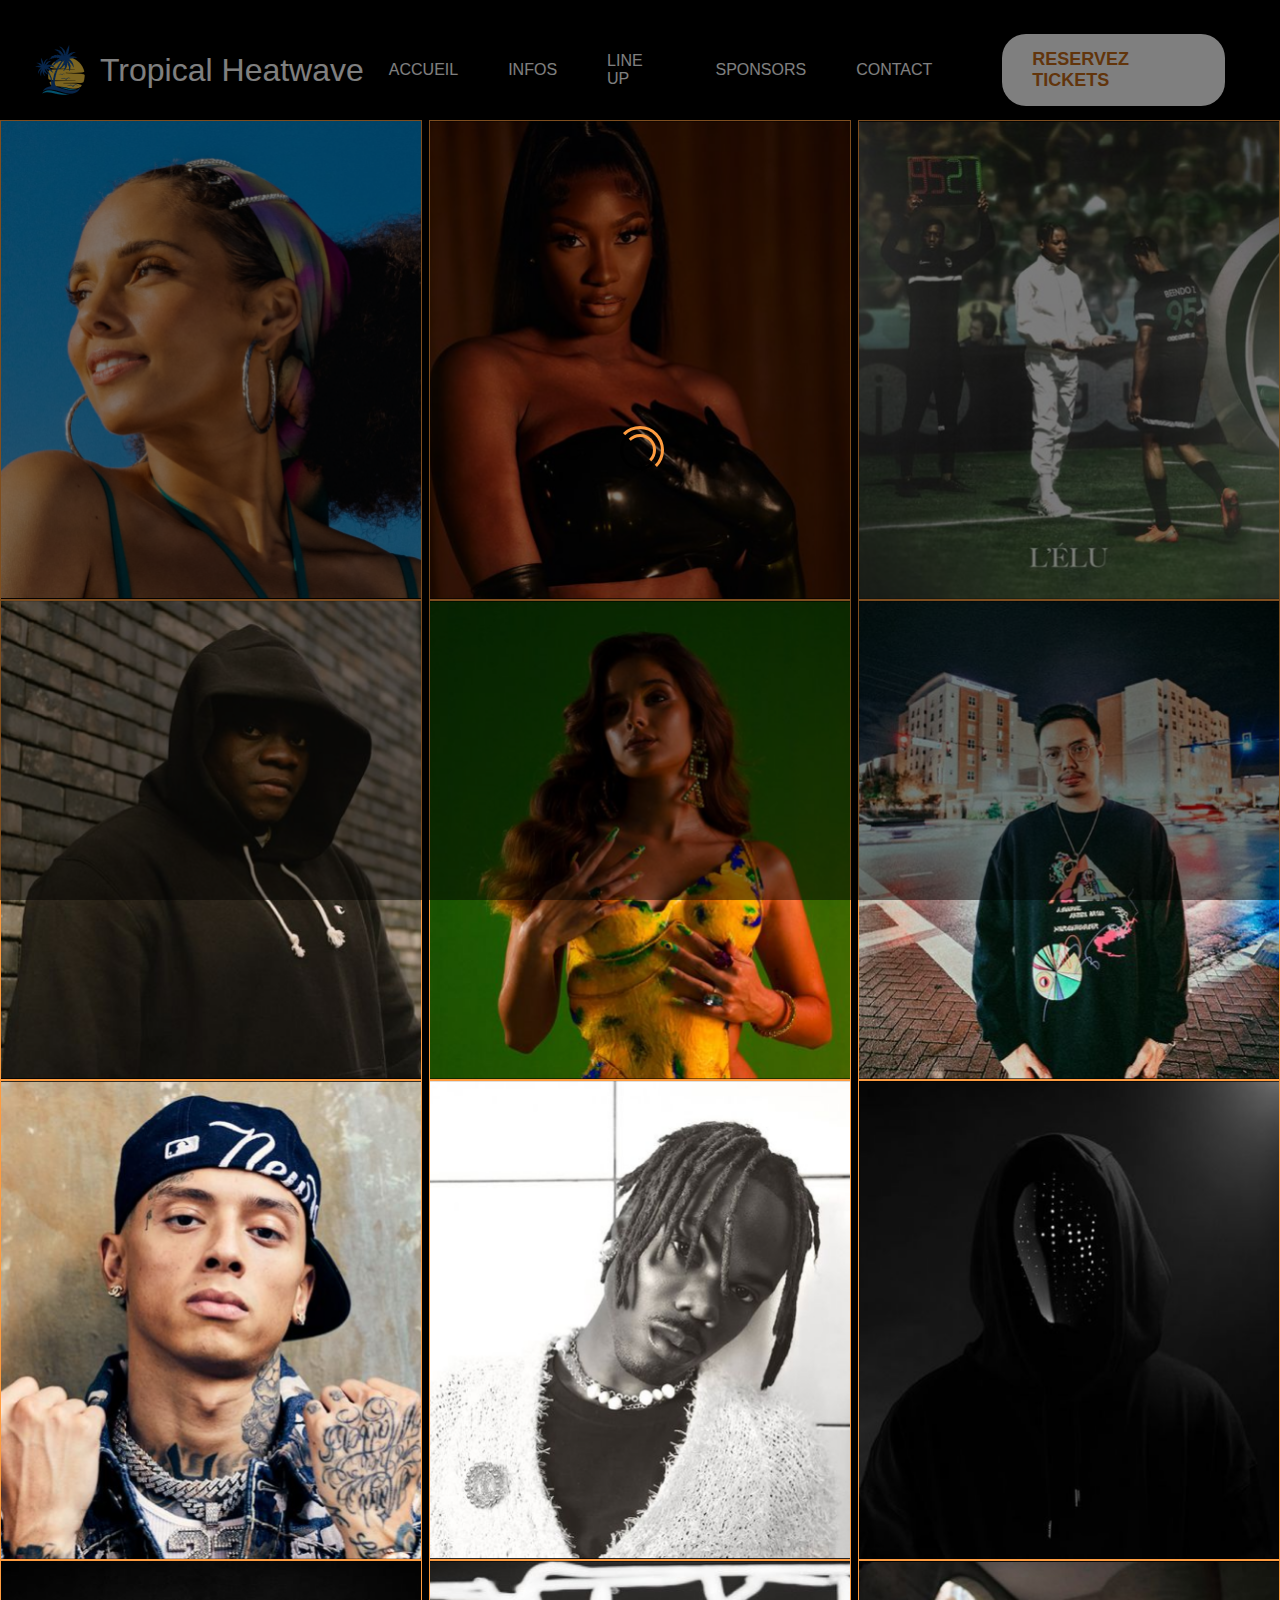
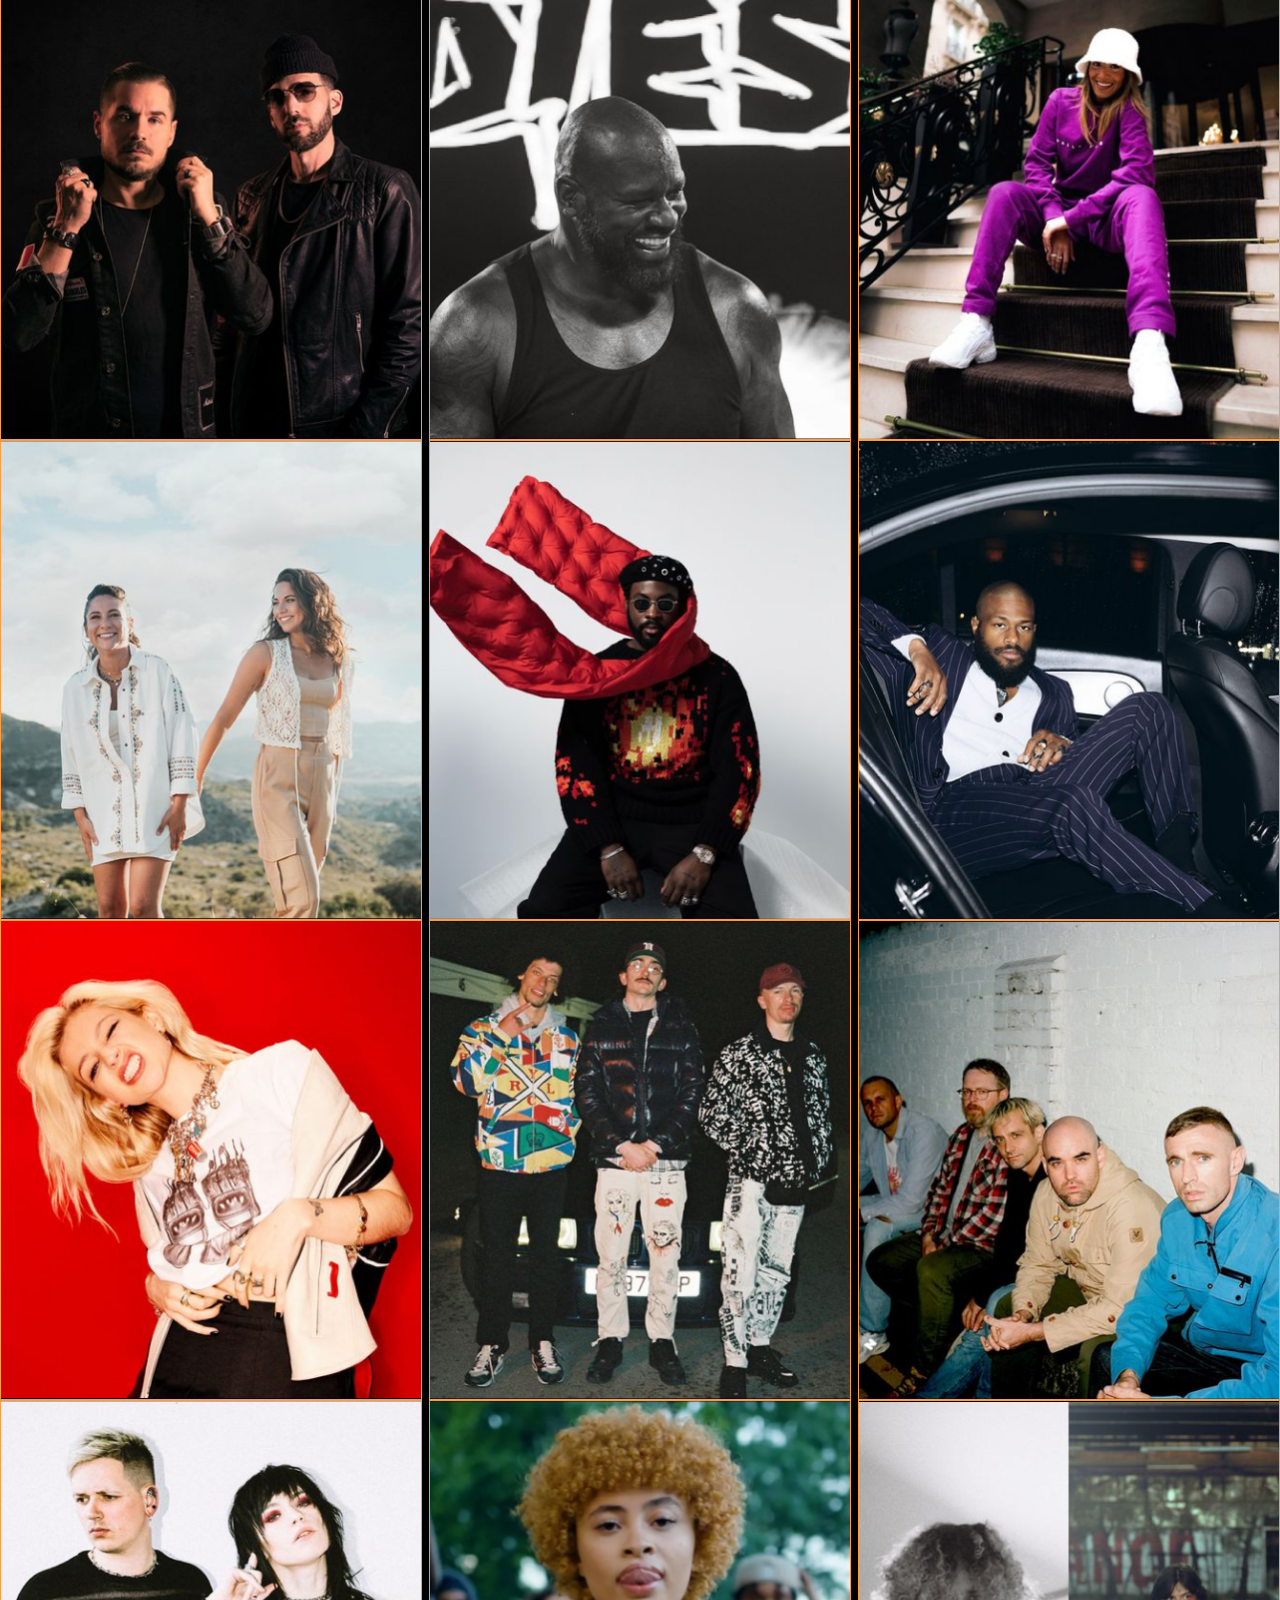
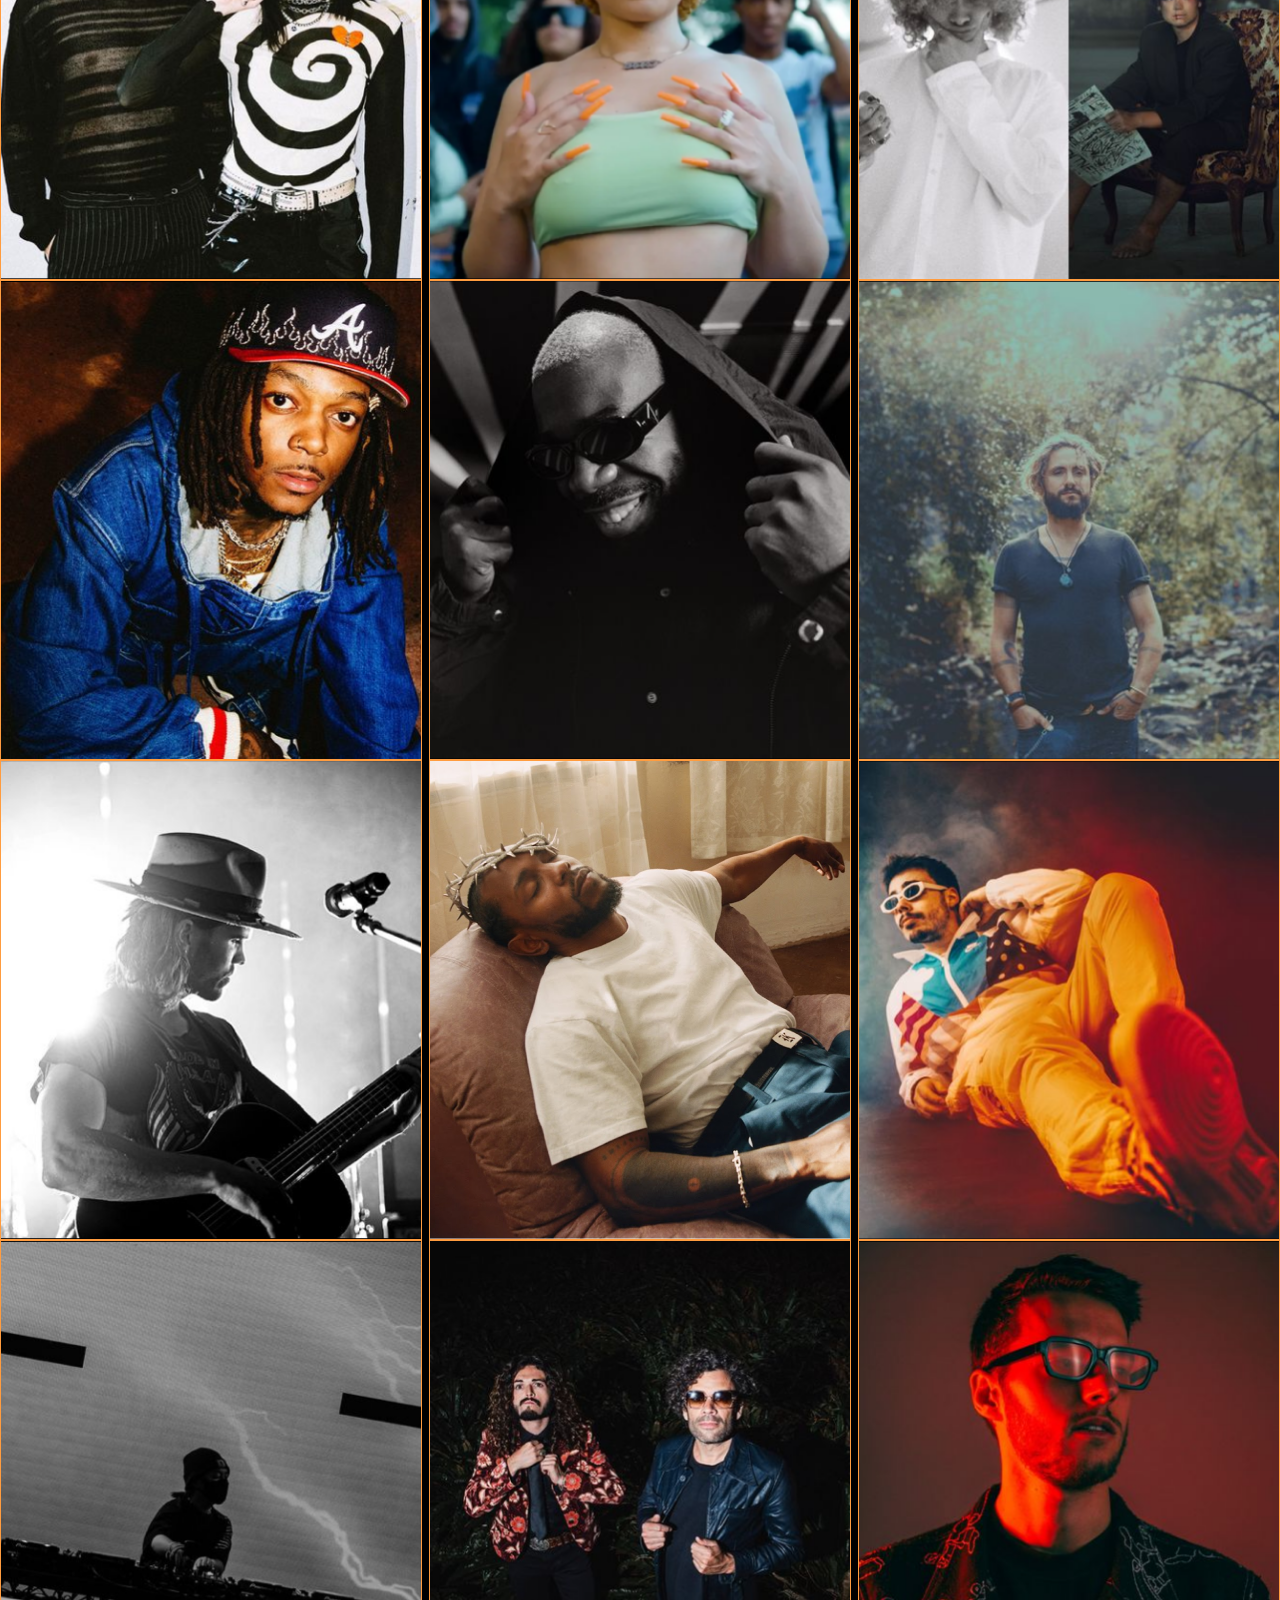
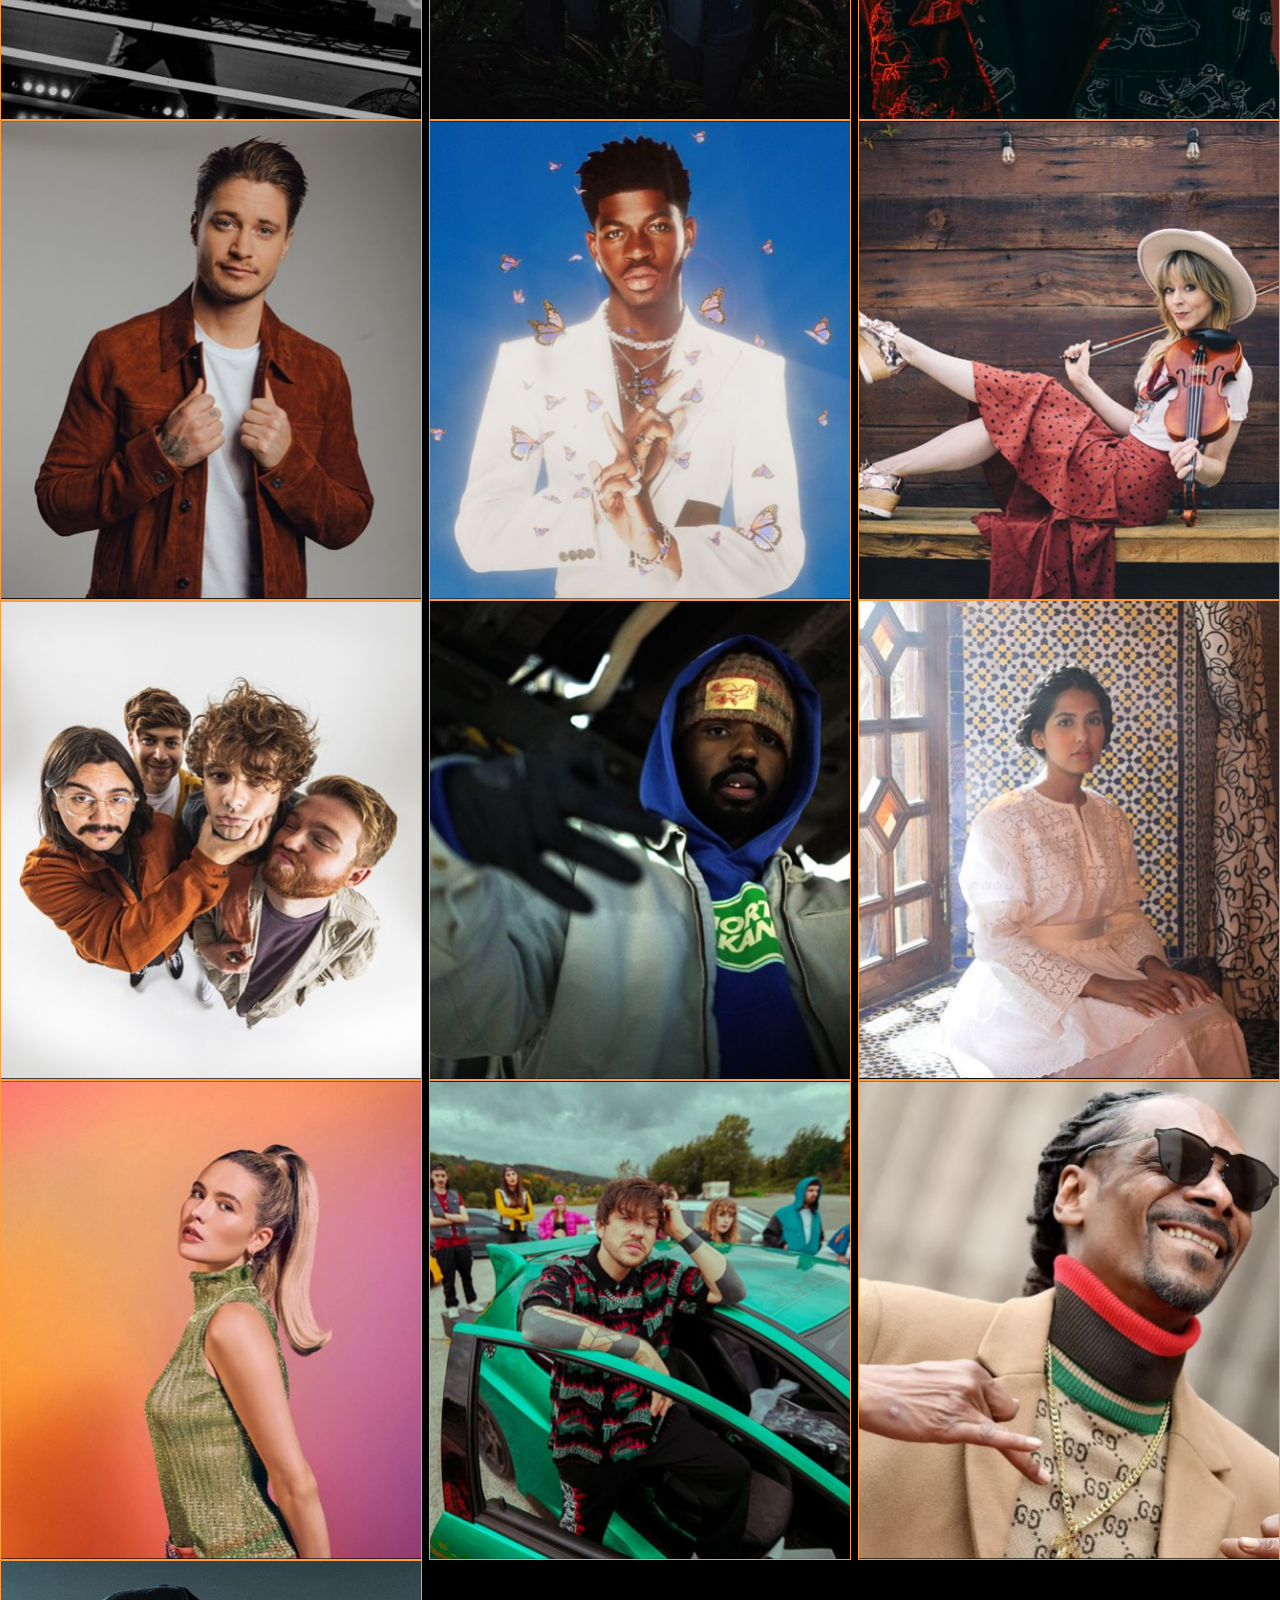
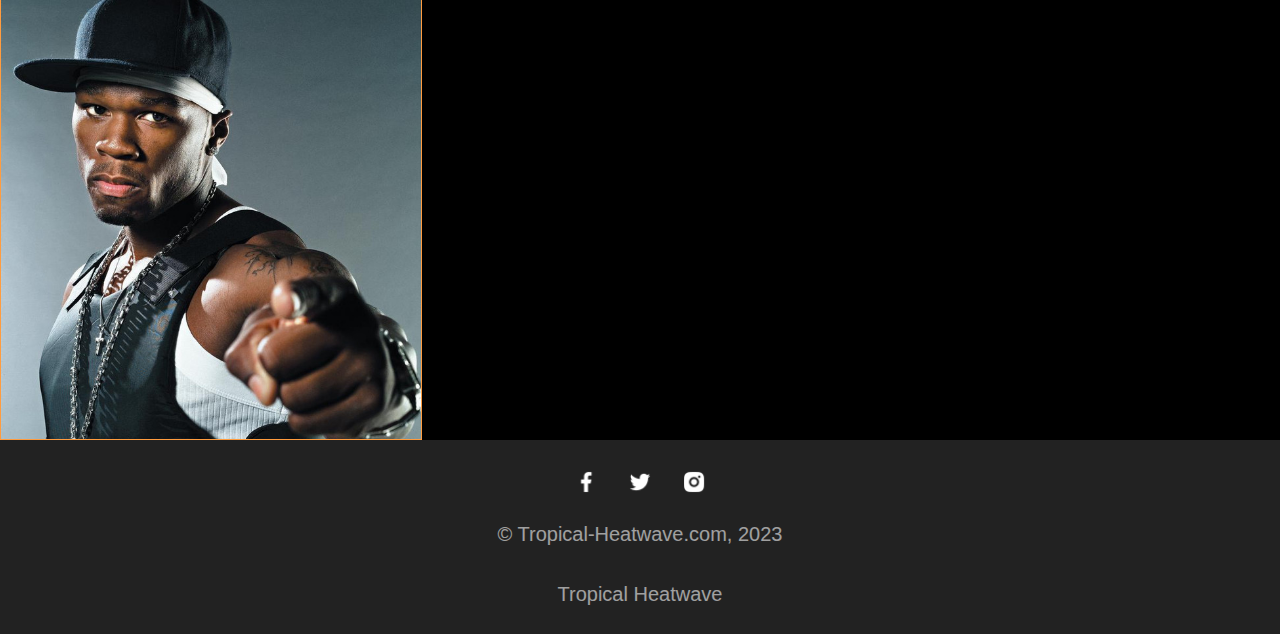
<file: artist.html>
<!DOCTYPE html>
<html lang="fr">
<head>
    <meta charset="UTF-8">
    <meta name="viewport" content="width=device-width, initial-scale=1.0">
    <link rel="stylesheet" href="style/style.css">
    <css></css>
    <title>Tropical Heatwave - Artist</title>
</head>
<body>
  <div class="loader-container">
    <div class="loader"></div>
  </div>
    <script src="menu.js"></script>
    <header>
      <style>.navbar{
            margin-top: -100px;
        }
      </style>
        <nav class="navbar">
            <a href="index.html" class="logo">Tropical Heatwave
              <img src="photos\logoSite 1.png" alt="logo">
            </a>
            <div class="nav-links">
              <ul>
                <li><a href="index.html#acc">ACCUEIL</a></li>
                <li><a href="index.html#inf">INFOS</a></li>
                <li><a href="index.html#line">LINE UP</a></li>
                <li><a href="index.html#spon">SPONSORS</a></li>
                <li><a href="contact.html">CONTACT</a></li>
                <li><a href="index.html#rese" class="btn white">RESERVEZ TICKETS</a></li>
              </ul>
            </div>
            <img src="photos\menu-btn.png" alt="menu hamburger"
            class="menu-hamburger" id="menuBtn">
        </nav>
    </header>
    <button id="scrollToTopBtn" onclick="scrollToTop()">&#8593;</button>
    <section class="artistes" id="artist">
      <div class="boite">
        <div class="photo">
          <img class="artist-img" src="photos\Artistes\AliciaKeys.png" alt="Alicia Keys">
          <a class="spotify-link" href="https://open.spotify.com/intl-fr/artist/3DiDSECUqqY1AuBP8qtaIa?si=74294c8db1744f6a" target="_blank">
            <img class="spotify-logo" src="photos\spotify.png" alt="Logo Spotify">
          </a>
        </div>
        <div class="infos">
          <h2>ALICIA KEYS</h2>
          <p>Vendredi 30 juin</p>
        </div>
      </div>
        <div class="boite">
          <div class="photo">
            <img class="artist-img" src="photos/Artistes/AyaNakamura.png" alt="Aya Nakamura">
            <a class="spotify-link" href="https://open.spotify.com/intl-fr/artist/7IlRNXHjoOCgEAWN5qYksg?si=60dab86e0f794e45" target="_blank">
            <img class="spotify-logo" src="photos\spotify.png" alt="Logo Spotify">
          </a>
          </div>
          <div class="infos">
            <h2>AYA NAKAMURA</h2>
            <p>Samedi 1 juillet</p>
          </div>
        </div>
        <div class="boite">
          <div class="photo">
            <img class="artist-img" src="photos\Artistes\beendoz.png" alt="Beendo Z">
            <a class="spotify-link" href="https://open.spotify.com/intl-fr/artist/7a35Zdc78bDXJv2vYf5hSO?si=206d74156efd424d" target="_blank">
            <img class="spotify-logo" src="photos\spotify.png" alt="Logo Spotify">
          </a>
          </div>
          <div class="infos">
            <h2>BEENDO Z</h2>
            <p>Vendredi 30 juin</p>
          </div>
        </div>
        <div class="boite">
          <div class="photo">
            <img class="artist-img" src="photos\Artistes\BENJAMIN EPPS.png" alt="Benjamin Epps">
            <a class="spotify-link" href="https://open.spotify.com/intl-fr/artist/3DiDSECUqqY1AuBP8qtaIa?si=74294c8db1744f6a" target="_blank">
            <img class="spotify-logo" src="photos\spotify.png" alt="Logo Spotify">
          </a>
          </div>
          <div class="infos">
            <h2>BENJAMIN EPPS</h2>
            <p>Dimanche 2 juillet</p>
          </div>
        </div>
        <div class="boite">
          <div class="photo">
            <img class="artist-img" src="photos\Artistes\Bianca Costa.png" alt="Bianca Costa">
            <a class="spotify-link" href="https://open.spotify.com/intl-fr/artist/1DcL22xdIWcdNa4ZHaXZjT?si=07ad3b330a2c439e" target="_blank">
            <img class="spotify-logo" src="photos\spotify.png" alt="Logo Spotify">
          </a>
          </div>
          <div class="infos">
            <h2>BIANCA COSTA</h2>
            <p>Dimanche 2 juillet</p>
          </div>
        </div>
        <div class="boite">
          <div class="photo">
            <img class="artist-img" src="photos\Artistes\bleuclair.png" alt="Bleu Clair">
            <a class="spotify-link" href="https://open.spotify.com/intl-fr/artist/7kA4sEagpoNK91I7wr9tYr?si=f51d742811564183" target="_blank">
            <img class="spotify-logo" src="photos\spotify.png" alt="Logo Spotify">
          </a>
          </div>
          <div class="infos">
            <h2>BLEU CLAIR</h2>
            <p>Vendredi 30 juin</p>
          </div>
        </div>
        <div class="boite">
          <div class="photo">
            <img class="artist-img" src="photos\Artistes\centralcee.png" alt="Central Cee">
            <a class="spotify-link" href="https://open.spotify.com/intl-fr/artist/5H4yInM5zmHqpKIoMNAx4r?si=DfoxYuNiQ1uDVg4kseCs6A" target="_blank">
            <img class="spotify-logo" src="photos\spotify.png" alt="Logo Spotify">
          </a>
          </div>
          <div class="infos">
            <h2>CENTRAL CEE</h2>
            <p>Dimanche 2 juillet</p>
          </div>
        </div>
        <div class="boite">
          <div class="photo">
            <img class="artist-img" src="photos\Artistes\ckay.png" alt="Ckay">
            <a class="spotify-link" href="https://open.spotify.com/intl-fr/artist/048LktY5zMnakWq7PTtFrz?si=a4e76d63340a4ea1" target="_blank">
            <img class="spotify-logo" src="photos\spotify.png" alt="Logo Spotify">
          </a>
          </div>
          <div class="infos">
            <h2>CKAY</h2>
            <p>Dimanche 2 juillet</p>
          </div>
        </div>
        <div class="boite">
          <div class="photo">
            <img class="artist-img" src="photos\Artistes\deathpact.png" alt="Deathpact">
            <a class="spotify-link" href="https://open.spotify.com/intl-fr/artist/09C3CKFxKEw1n1Z7kvT3jb?si=cd4cbf0b63e4456e" target="_blank">
            <img class="spotify-logo" src="photos\spotify.png" alt="Logo Spotify">
          </a>
          </div>
          <div class="infos">
            <h2>DEATPACT</h2>
            <p>Vendredi 30 juin</p>
          </div>
        </div>
        <div class="boite">
          <div class="photo">
            <img class="artist-img" src="photos\Artistes\dirtyphonics.png" alt="DirtyPhonics">
            <a class="spotify-link" href="https://open.spotify.com/intl-fr/artist/4zymhxzJ0UJc74tMHGyoWs?si=jgisXb4GQUa6UiDrBtcSeQ" target="_blank">
            <img class="spotify-logo" src="photos\spotify.png" alt="Logo Spotify">
          </a>
          </div>
          <div class="infos">
            <h2>DIRTYPHONICS pres. ELEVATED</h2>
            <p>Vendredi 30 juin</p>
          </div>
        </div>
        <div class="boite">
          <div class="photo">
            <img class="artist-img" src="photos\Artistes\djdiesel.png" alt="DJ Diesel">
            <a class="spotify-link" href="https://open.spotify.com/intl-fr/artist/75vCyksqhYjtt5VIpc8g7u?si=fe96e54fc92841fa" target="_blank">
            <img class="spotify-logo" src="photos\spotify.png" alt="Logo Spotify">
          </a>
          </div>
          <div class="infos">
            <h2>DJ DIESEL</h2>
            <p>Samedi 1 juillet</p>
          </div>
        </div>
        <div class="boite">
          <div class="photo">
            <img class="artist-img" src="photos\Artistes\Doria.png" alt="Doria">
            <a class="spotify-link" href="https://open.spotify.com/intl-fr/artist/4ddqz1AzqYMRKYTslXO839?si=df8d1cef4cd04184" target="_blank">
            <img class="spotify-logo" src="photos\spotify.png" alt="Logo Spotify">
          </a>
          </div>
          <div class="infos">
            <h2>DORIA</h2>
            <p>Vendredi 30 juin</p>
          </div>
        </div>
        <div class="boite">
          <div class="photo">
            <img class="artist-img" src="photos\Artistes\doya.png" alt="Doya">
            <a class="spotify-link" href="https://open.spotify.com/intl-fr/artist/1JGqJy0whUevjrA3Tw6OMA?si=ZT7xwOf3QaSBEqSZd-yFIA" target="_blank">
            <img class="spotify-logo" src="photos\spotify.png" alt="Logo Spotify">
          </a>
          </div>
          <div class="infos">
            <h2>DOYA</h2>
            <p>Vendredi 30 juin</p>
          </div>
        </div>
        <div class="boite">
          <div class="photo">
            <img class="artist-img" src="photos\Artistes\damso.png" alt="Damso">
            <a class="spotify-link" href="https://open.spotify.com/intl-fr/artist/2UwqpfQtNuhBwviIC0f2ie?si=bd6ba58d8ce14250" target="_blank">
            <img class="spotify-logo" src="photos\spotify.png" alt="Logo Spotify">
          </a>
          </div>
          <div class="infos">
            <h2>Damso</h2>
            <p>Vendredi 30 juin</p>
          </div>
        </div>
        <div class="boite">
          <div class="photo">
            <img class="artist-img" src="photos\Artistes\duckwith.png" alt="Duckwrth">
            <a class="spotify-link" href="https://open.spotify.com/intl-fr/artist/3DiDSECUqqY1AuBP8qtaIa?si=74294c8db1744f6a" target="_blank">
            <img class="spotify-logo" src="photos\spotify.png" alt="Logo Spotify">
          </a>
          </div>
          <div class="infos">
            <h2>DUCKWRTH</h2>
            <p>Dimanche 2 juillet</p>
          </div>
        </div>
        <div class="boite">
          <div class="photo">
            <img class="artist-img" src="photos\Artistes\dylan.png" alt="Dylan">
            <a class="spotify-link" href="https://open.spotify.com/intl-fr/artist/3DiDSECUqqY1AuBP8qtaIa?si=74294c8db1744f6a" target="_blank">
            <img class="spotify-logo" src="photos\spotify.png" alt="Logo Spotify">
          </a>
          </div>
          <div class="infos">
            <h2>DYLAN</h2>
            <p>Samedi 1 juillet</p>
          </div>
        </div>
        <div class="boite">
          <div class="photo">
            <img class="artist-img" src="photos\Artistes\gentlemensclub.png" alt="Gentlemens Club">
            <a class="spotify-link" href="https://open.spotify.com/intl-fr/artist/3DiDSECUqqY1AuBP8qtaIa?si=74294c8db1744f6a" target="_blank">
            <img class="spotify-logo" src="photos\spotify.png" alt="Logo Spotify">
          </a>
          </div>
          <div class="infos">
            <h2>GENTLEMENS CLUB</h2>
            <p>Vendredi 30 juin</p>
          </div>
        </div>
        <div class="boite">
          <div class="photo">
            <img class="artist-img" src="photos\Artistes\highvis.png" alt="High Vis">
            <a class="spotify-link" href="https://open.spotify.com/intl-fr/artist/3DiDSECUqqY1AuBP8qtaIa?si=74294c8db1744f6a" target="_blank">
            <img class="spotify-logo" src="photos\spotify.png" alt="Logo Spotify">
          </a>
          </div>
          <div class="infos">
            <h2>HIGH VIS</h2>
            <p>Dimanche 2 juillet</p>
        </div>
    </div>
    <div class="boite">
        <div class="photo">
            <img class="artist-img" src="photos\Artistes\hotmilk.png" alt="Hot Milk">
            <a class="spotify-link" href="https://open.spotify.com/intl-fr/artist/3DiDSECUqqY1AuBP8qtaIa?si=74294c8db1744f6a" target="_blank">
            <img class="spotify-logo" src="photos\spotify.png" alt="Logo Spotify">
          </a>
        </div>
        <div class="infos">
            <h2>HOT MILK</h2>
            <p>Samedi 1 juillet</p>
        </div>
    </div>
    <div class="boite">
      <div class="photo">
        <img class="artist-img" src="photos\Artistes\Ice Spice.png" alt="Ice Spice">
        <a class="spotify-link" href="https://open.spotify.com/intl-fr/artist/3DiDSECUqqY1AuBP8qtaIa?si=74294c8db1744f6a" target="_blank">
            <img class="spotify-logo" src="photos\spotify.png" alt="Logo Spotify">
          </a>
      </div>
      <div class="infos">
        <h2>ICE SPICE</h2>
        <p>Dimanche 2 juillet</p>
      </div>
    </div>
        <div class="boite">
          <div class="photo">
            <img class="artist-img" src="photos\Artistes\Imanu.png" alt="Imanu">
            <a class="spotify-link" href="https://open.spotify.com/intl-fr/artist/3DiDSECUqqY1AuBP8qtaIa?si=74294c8db1744f6a" target="_blank">
            <img class="spotify-logo" src="photos\spotify.png" alt="Logo Spotify">
          </a>
          </div>
          <div class="infos">
            <h2>IMANU b2b THE CARACAL PROJECT</h2>
            <p>Vendredi 30 juin</p>
          </div>
        </div>
        <div class="boite">
          <div class="photo">
            <img class="artist-img" src="photos\Artistes\JID.png" alt="jid">
            <a class="spotify-link" href="https://open.spotify.com/intl-fr/artist/3DiDSECUqqY1AuBP8qtaIa?si=74294c8db1744f6a" target="_blank">
            <img class="spotify-logo" src="photos\spotify.png" alt="Logo Spotify">
          </a>
          </div>
          <div class="infos">
            <h2>J.I.D</h2>
            <p>Samedi 1 juillet</p>
          </div>
        </div>
        <div class="boite">
          <div class="photo">
            <img class="artist-img" src="photos\Artistes\James BKS.png" alt="James Bks">
            <a class="spotify-link" href="https://open.spotify.com/intl-fr/artist/3DiDSECUqqY1AuBP8qtaIa?si=74294c8db1744f6a" target="_blank">
            <img class="spotify-logo" src="photos\spotify.png" alt="Logo Spotify">
          </a>
          </div>
          <div class="infos">
            <h2>JAMES BKS</h2>
            <p>Dimanche 2 juillet</p>
          </div>
        </div>
        <div class="boite">
          <div class="photo">
            <img class="artist-img" src="photos\Artistes\johnbutler.png" alt="John Butler">
            <a class="spotify-link" href="https://open.spotify.com/intl-fr/artist/3DiDSECUqqY1AuBP8qtaIa?si=74294c8db1744f6a" target="_blank">
            <img class="spotify-logo" src="photos\spotify.png" alt="Logo Spotify">
          </a>
          </div>
          <div class="infos">
            <h2>JOHN BUTLER</h2>
            <p>Dimanche 2 juillet</p>
          </div>
        </div>
        <div class="boite">
            <div class="photo">
                <img class="artist-img" src="photos\Artistes\kaleo.png" alt="Kaleo">
                <a class="spotify-link" href="https://open.spotify.com/intl-fr/artist/3DiDSECUqqY1AuBP8qtaIa?si=74294c8db1744f6a" target="_blank">
            <img class="spotify-logo" src="photos\spotify.png" alt="Logo Spotify">
          </a>
            </div>
            <div class="infos">
                <h2>KALEO</h2>
                <p>Samedi 1 juillet</p>
            </div>
        </div>
        <div class="boite">
          <div class="photo">
            <img class="artist-img" src="photos\Artistes\kendricklamar.png" alt="Kendrick Lamar">
            <a class="spotify-link" href="https://open.spotify.com/intl-fr/artist/3DiDSECUqqY1AuBP8qtaIa?si=74294c8db1744f6a" target="_blank">
            <img class="spotify-logo" src="photos\spotify.png" alt="Logo Spotify">
          </a>
          </div>
          <div class="infos">
            <h2>KENDRICK LAMAR</h2>
            <p>Dimanche 2 juillet</p>
          </div>
        </div>
        <div class="boite">
          <div class="photo">
            <img class="artist-img" src="photos\Artistes\Klip.png" alt="klip">
            <a class="spotify-link" href="https://open.spotify.com/intl-fr/artist/3DiDSECUqqY1AuBP8qtaIa?si=74294c8db1744f6a" target="_blank">
            <img class="spotify-logo" src="photos\spotify.png" alt="Logo Spotify">
          </a>
          </div>
          <div class="infos">
              <h2>KL!P</h2>
              <p>Vendredi 30 juin</p>
            </div>
        </div>
        <div class="boite">
          <div class="photo">
            <img class="artist-img" src="photos\Artistes\knock2.png" alt="KNOCK2">
            <a class="spotify-link" href="https://open.spotify.com/intl-fr/artist/3DiDSECUqqY1AuBP8qtaIa?si=74294c8db1744f6a" target="_blank">
            <img class="spotify-logo" src="photos\spotify.png" alt="Logo Spotify">
          </a>
          </div>
          <div class="infos">
            <h2>KNOCK2</h2>
            <p>Vendredi 30 juin</p>
          </div>
        </div>
        <div class="boite">
          <div class="photo">
            <img class="artist-img" src="photos\Artistes\kokomo.png" alt="KO KO MO">
            <a class="spotify-link" href="https://open.spotify.com/intl-fr/artist/3DiDSECUqqY1AuBP8qtaIa?si=74294c8db1744f6a" target="_blank">
            <img class="spotify-logo" src="photos\spotify.png" alt="Logo Spotify">
          </a>
          </div>
          <div class="infos">
            <h2>KO KO MO</h2>
            <p>Dimanche 2 juillet</p>
          </div>
        </div>
        <div class="boite">
          <div class="photo">
            <img class="artist-img" src="photos\Artistes\Koos.png" alt="KOOS">
            <a class="spotify-link" href="https://open.spotify.com/intl-fr/artist/3DiDSECUqqY1AuBP8qtaIa?si=74294c8db1744f6a" target="_blank">
            <img class="spotify-logo" src="photos\spotify.png" alt="Logo Spotify">
          </a>
          </div>
          <div class="infos">
            <h2>KOOS</h2>
            <p>Dimanche 2 juillet</p>
          </div>
        </div>
        <div class="boite">
          <div class="photo">
            <img class="artist-img" src="photos\Artistes\kygo.png" alt="KYGO">
            <a class="spotify-link" href="https://open.spotify.com/intl-fr/artist/3DiDSECUqqY1AuBP8qtaIa?si=74294c8db1744f6a" target="_blank">
            <img class="spotify-logo" src="photos\spotify.png" alt="Logo Spotify">
          </a>
          </div>
          <div class="infos">
            <h2>KYGO</h2>
            <p>Vendredi 30 juin</p>
          </div>
        </div>
        <div class="boite">
          <div class="photo">
            <img class="artist-img" src="photos\Artistes\lilnasx.png" alt="LIL NAS X">
            <a class="spotify-link" href="https://open.spotify.com/intl-fr/artist/3DiDSECUqqY1AuBP8qtaIa?si=74294c8db1744f6a" target="_blank">
            <img class="spotify-logo" src="photos\spotify.png" alt="Logo Spotify">
          </a>
          </div>
          <div class="infos">
            <h2>LIL NAS X</h2>
            <p>Samedi 1 juillet</p>
          </div>
        </div>
        <div class="boite">
          <div class="photo">
            <img class="artist-img" src="photos\Artistes\lindsay stirling.png" alt="LINDSEY STIRLING">
            <a class="spotify-link" href="https://open.spotify.com/intl-fr/artist/3DiDSECUqqY1AuBP8qtaIa?si=74294c8db1744f6a" target="_blank">
            <img class="spotify-logo" src="photos\spotify.png" alt="Logo Spotify">
          </a>
          </div>
          <div class="infos">
            <h2>LINDSEY STIRLING</h2>
            <p>Vendredi 30 juin</p>
          </div>
        </div>
        <div class="boite">
          <div class="photo">
            <img class="artist-img" src="photos\Artistes\lovejoy.png" alt="LOVEJOY">
            <a class="spotify-link" href="https://open.spotify.com/intl-fr/artist/3DiDSECUqqY1AuBP8qtaIa?si=74294c8db1744f6a" target="_blank">
            <img class="spotify-logo" src="photos\spotify.png" alt="Logo Spotify">
          </a>
          </div>
          <div class="infos">
            <h2>LOVEJOY</h2>
            <p>Dimanche 2 juillet</p>
          </div>
        </div>
        <div class="boite">
          <div class="photo">
            <img class="artist-img" src="photos\Artistes\Makala.png" alt="MAKALA">
            <a class="spotify-link" href="https://open.spotify.com/intl-fr/artist/3DiDSECUqqY1AuBP8qtaIa?si=74294c8db1744f6a" target="_blank">
            <img class="spotify-logo" src="photos\spotify.png" alt="Logo Spotify">
          </a>
          </div>
          <div class="infos">
            <h2>MAKALA</h2>
            <p>Vendredi 30 juin</p>
          </div>
        </div>
        <div class="boite">
          <div class="photo">
            <img class="artist-img" src="photos\Artistes\manal.png" alt="MANAL">
            <a class="spotify-link" href="https://open.spotify.com/intl-fr/artist/7yK3vix9XmeNwPDmjGs78F?si=mdKAA84jRDaUGNREYBZUbQ" target="_blank">
            <img class="spotify-logo" src="photos\spotify.png" alt="Logo Spotify">
          </a>
          </div>
          <div class="infos">
            <h2>MANAL</h2>
            <p>Vendredi 30 juin</p>
          </div>
        </div>
        <div class="boite">
          <div class="photo">
            <img class="artist-img" src="photos\Artistes\mimiwebb.png" alt="MIMI WEBB">
            <a class="spotify-link" href="https://open.spotify.com/intl-fr/artist/3GxKJzJK4LpsYGXQrw77wz?si=6874ff75231342c8" target="_blank">
            <img class="spotify-logo" src="photos\spotify.png" alt="Logo Spotify">
          </a>
          </div>
          <div class="infos">
            <h2>MIMI WEBB</h2>
            <p>Samedi 1 juillet</p>
          </div>
        </div>
        <div class="boite">
          <div class="photo">
            <img class="artist-img" src="photos\Artistes\mosimann.png" alt="MOSIMANN">
            <a class="spotify-link" href="https://open.spotify.com/intl-fr/artist/7sAqpkrQBaOkddsv1Tz1XK?si=0df41b9a53924248" target="_blank">
            <img class="spotify-logo" src="photos\spotify.png" alt="Logo Spotify">
          </a>
          </div>
          <div class="infos">
            <h2>MOSIMANN</h2>
            <p>Samedi 1 juillet</p>
          </div>
        </div>
        <div class="boite">
          <div class="photo">
            <img class="artist-img" src="photos\Artistes\snooop.png" alt="Snoop Dogg">
            <a class="spotify-link" href="https://open.spotify.com/intl-fr/artist/7hJcb9fa4alzcOq3EaNPoG?si=546fc96b001b4192" target="_blank">
            <img class="spotify-logo" src="photos\spotify.png" alt="Logo Spotify">
          </a>
          </div>
          <div class="infos">
            <h2>SNOOP DOGG</h2>
            <p>Samedi 1 juillet</p>
          </div>
        </div>
        <div class="boite">
          <div class="photo">
            <img class="artist-img" src="photos\Artistes\50cent.jpg" alt="50 cent">
            <a class="spotify-link" href="https://open.spotify.com/intl-fr/artist/3q7HBObVc0L8jNeTe5Gofh?si=sN2Dj0ekSLKAqqQYHqacJA" target="_blank">
            <img class="spotify-logo" src="photos\spotify.png" alt="Logo Spotify">
          </a>
          </div>
          <div class="infos">
            <h2>50 CENT</h2>
            <p>Vendredi 30 juin</p>
          </div>
        </div>
      </section>
      <footer>
        <div class="footer-container">
          <div class="footer-social">
            <img src="photos\Facebook.png" alt="Facebook" class="footer-icon" />
            <img src="photos\Twitter.png" alt="Twitter" class="footer-icon" />
            <img src="photos\Instagram.png" alt="Instagram" class="footer-icon" />
          </div>
          <div class="footer-text">
            <span>© Tropical-Heatwave.com, 2023</span>
            <span>Tropical Heatwave</span>
          </div>
        </div>
      </footer>
      
</body>
</html>
</file>
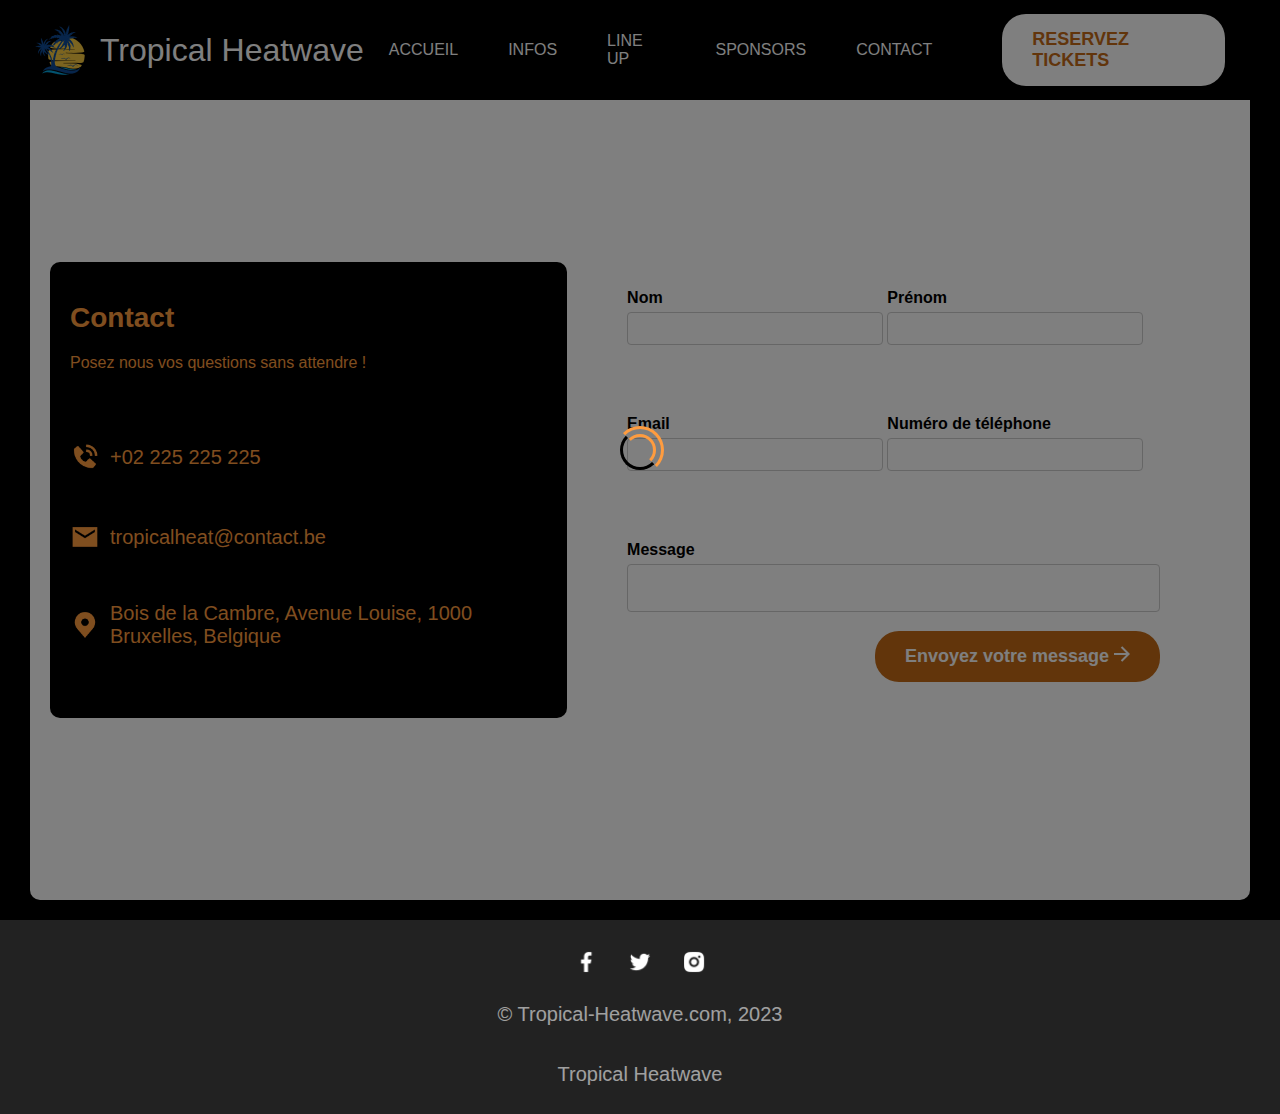
<file: contact.html>
<!DOCTYPE html>
<html lang="fr">
<head>
  <meta charset="UTF-8">
  <meta name="viewport" content="width=device-width, initial-scale=1.0">
  <link rel="stylesheet" type="text/css" href="style/style.css">
  <title>Tropical Heatwave - Contact</title>
</head>
<body>
  <div class="loader-container">
    <div class="loader"></div>
  </div>
  <script src="menu.js"></script>
  <header>
    <style>
    .navbar{background-color: black;}
    </style>
    <nav class="navbar">
        <a href="index.html" class="logo">Tropical Heatwave
          <img src="photos\logoSite 1.png" alt="logo">
        </a>
        <div class="nav-links">
          <ul>
            <li><a href="index.html#acc" onclick="resetNavPosition()">ACCUEIL</a></li>
            <li><a href="index.html#inf" onclick="resetNavPosition()">INFOS</a></li>
            <li><a href="artist.html" onclick="resetNavPosition()">LINE UP</a></li>
            <li><a href="index.html#spon"onclick="resetNavPosition()">SPONSORS</a></li>
            <li><a href="contact.html"onclick="resetNavPosition()">CONTACT</a></li>
            <li><a href="index.html#rese" class="btn white" onclick="resetNavPosition()">RESERVEZ TICKETS</a></li>
          </ul>
        </div>
        <img src="photos\menu-btn.png" alt="menu hamburger"
        class="menu-hamburger" id="menuBtn">
    </nav>
  </header>
  <button id="scrollToTopBtn" onclick="scrollToTop()">&#8593;</button>
  <div class="contact-container">
      <div class="section-info">
        <h1>Contact</h1>
        <p>Posez nous vos questions sans attendre !</p>
        <div class="contact-info">
          <div class="contact-phone">
            <img src="photos/bxs_phone-call.png" alt="Phone Icon">
            <p>+02 225 225 225</p>
          </div>
          <div class="contact-mail">
            <img src="photos/ic_sharp-email.png" alt="Mail Icon">
            <p>tropicalheat@contact.be</p>
          </div>
          <div class="contact-location">
            <img src="photos/carbon_location-filled.png" alt="Location Icon">
            <p>Bois de la Cambre, Avenue Louise, 1000 Bruxelles, Belgique</p>
          </div>
        </div>
    </div>
    <div class="section-form">
        <form>
          <div class="form-row">
            <div class="form-column">
              <label for="nom">Nom</label>
              <input type="text" id="nom" name="nom">
            </div>
            <div class="form-column">
              <label for="prenom">Prénom</label>
              <input type="text" id="prenom" name="prenom">
            </div>
          </div>
          <div class="form-row">
            <div class="form-column">
              <label for="email">Email</label>
              <input type="email" id="email" name="email">
            </div>
            <div class="form-column">
              <label for="telephone">Numéro de téléphone</label>
              <input type="tel" id="telephone" name="telephone">
            </div>
          </div>
          <div class="form-row">
            <label for="message">Message</label>
            <textarea id="message" name="message"></textarea>
          </div>
          <a href="contact.html" class="btnsend">Envoyez votre message
            <img src="photos/Vector.png" alt="Réservez maintenant !" /></a>
        </form>
      </div>
    </div>
    
      <footer>
        <div class="footer-container">
          <div class="footer-social">
            <img src="photos\Facebook.png" alt="Facebook" class="footer-icon" />
            <img src="photos\Twitter.png" alt="Twitter" class="footer-icon" />
            <img src="photos\Instagram.png" alt="Instagram" class="footer-icon" />
          </div>
          <div class="footer-text">
            <span>© Tropical-Heatwave.com, 2023</span>
            <span>Tropical Heatwave</span>
          </div>
        </div>
      </footer>
    
</body>
</html>
</file>
<file: style/style.css>
*{margin:0;padding:0;box-sizing:border-box}body{font-family:Montserrat,sans-serif;background-color:#000;margin:0}header{width:100vw;background-color:rgba(0,0,0,0);background-size:cover}.navbar{z-index:99;position:absolute;padding:30px;display:flex;justify-content:space-between;width:100%;align-items:center;box-sizing:border-box;height:100px}.navbar a{color:#fff;text-decoration:none}.navbar .logo img{align-items:center;margin-right:10px}a.logo{align-items:center}.navbar .logo{color:#fff;flex:0 0;align-items:center;font-size:2em;display:flex;flex-direction:row-reverse;font:bold;white-space:nowrap}.navbar .nav-links ul{display:flex;list-style:none;align-items:center}.navbar .nav-links ul li{margin:0 25px}.navbar .menu-hamburger{display:none;position:absolute;top:35px;right:50px}.nav-links.mobile-menu{margin-left:0}@media(max-width: 1210px){.navbar{padding:0}.menu-hamburger{width:45px}a.logo{position:absolute;top:35px;left:50px}.navbar .menu-hamburger{display:block}.nav-links{position:absolute;top:0;left:0;background-color:rgba(0,0,0,.548);backdrop-filter:blur(7px);width:100%;height:100vh;display:flex;align-items:center;justify-content:center;margin-left:-100%;transition:all .7s}.nav-links ul{display:flex;flex-direction:column}.navbar .nav-links ul li{margin:25px;font-size:2,5vh}}@media(max-width: 666px){.navbar .logo{font-size:4vw;margin-top:-15px;margin-right:10px}.menu-hamburger{position:absolute;right:50px;width:35px}}.slide1{z-index:0;height:100vh;width:100%;display:flex;flex-direction:column;justify-content:center;align-items:center;text-align:center;background-image:url("../photos/image 2.jpg");background-size:cover;background-position:center;padding:20px}.slide1 h1{font-family:"Montserrat",sans-serif;font-size:4vw;font-weight:bold;color:#fff;margin-bottom:20px}.slide1 h2{font-family:"Montserrat",sans-serif;font-size:4vw;font-weight:bold;color:#fff;margin-bottom:50px}.slide1 a.btn{display:inline-block;background-color:#c46b17;color:#fff;font-family:"Montserrat",sans-serif;font-size:18px;font-weight:bold;text-decoration:none;padding:15px 30px;border-radius:24px;margin-top:20px}.slide1 a.btn img{width:16px;height:16px;margin-left:10px;vertical-align:middle}@media(max-width: 900px){.slide1 h1,.slide1 h2{font-size:7vw}}.btn{display:inline-block;background-color:#c46b17;color:#fff;font-family:"Montserrat",sans-serif;font-size:18px;font-weight:bold;text-decoration:none;padding:15px 30px;border-radius:24px}.btn.orange{background-color:#c46b17;color:#fff;align-content:center}.btn.orange:hover{background-color:#fff;color:#f9c03b}#scrollToTopBtn{z-index:99;position:fixed;bottom:20px;right:20px;width:40px;height:40px;background-color:#c46b17;background-image:url(../photos/arrow%20up.png);background-size:contain;background-repeat:no-repeat;background-position:center;cursor:pointer;display:none;border-radius:24px}header .btn{background-color:#fff;color:#c46b17;margin-left:20px}header .btn.orange{background-color:#fff;color:#c46b17}header .btn.orange:hover{background-color:#c46b17}.slide2{z-index:1;overflow:hidden;background-color:#000;position:relative;pointer-events:none}.slide2 .left{margin-bottom:50px;margin-top:100px;text-align:center}.slide2 h1{font-size:34px;margin-inline:20px;font-weight:bold;color:#fcff77;margin-bottom:35px;font-family:Raleway,sans-serif;align-self:center}.slide2 p{font-size:20px;font-family:Raleway,sans-serif;margin:0 auto;max-width:1560px;width:80%;margin-bottom:165px;color:#feffdd;line-height:1.8}.slide2 .right{display:flex;justify-content:center;align-items:center;margin-inline:20px;margin-top:-50px}.slide2 .right .group1,.slide2 .right .group2,.slide2 .right .group3{display:flex;position:relative;justify-content:center;align-items:center;margin:50px;text-align:center}.slide2 .right .group1 img,.slide2 .right .group2 img,.slide2 .right .group3 img{width:357px;height:448px;object-fit:cover}.slide2 .right .group1 p,.slide2 .right .group2 p,.slide2 .right .group3 p{margin-top:20px;color:#fff;text-align:center;top:45%;left:10%;position:absolute;font-size:30px;text-shadow:1px 1px 0 #000}@media(max-width: 1290px){.slide2 .right{flex-wrap:wrap}.slide2 .right .group1,.slide2 .right .group2,.slide2 .right .group3{flex-basis:calc(33.33% - 20px);margin:10px}}.slide3{z-index:2;display:flex;align-items:center;min-height:100vh;width:100%;background-color:#000;color:#feffdd;margin-top:60px;margin-bottom:60px;max-width:100%}.slide3 .left{flex:0 0 45%;width:45%;padding:0 20px;margin-inline:30px;flex-basis:50%}.slide3 h1{font-size:36px;font-weight:bold;margin-bottom:20px;text-align:center}.slide3 p{font-size:20px;margin-bottom:40px;text-align:center;line-height:1.8}.slide3 .btn{display:block;margin:0 auto;max-width:200px}.slide3 .right{display:flex;flex-wrap:wrap;width:55%}.slide3 .box{position:relative;margin:20px;width:calc(50% - 40px);aspect-ratio:1/1}.slide3 .original{position:relative;display:block;width:80%;height:auto;object-fit:cover;object-position:center;z-index:2}.slide3 .blur{position:absolute;width:80%;height:auto;background-size:cover;opacity:.7;z-index:1;padding:20px}.slide3 .box:hover .blur{opacity:1}.slide3 .blur1{top:-25%;left:-25%}.slide3 .blur2{top:-25%;left:25%}.slide3 .blur3{top:25%;left:-25%}.slide3 .blur4{top:25%;left:25%}@media(max-width: 1200px){.slide3{flex-direction:column}.slide3 .box{width:300px;height:auto;width:calc(50% - 40px)}.slide3 .left{order:1;width:100%}.slide3 .right{order:2;max-width:100%;min-width:30%;margin-bottom:60px}.slide3 .right img{min-width:100px}.slide3 .left p{margin-inline:25px}}.slide4{width:100%;display:flex;min-height:60vh;align-items:center;flex-direction:column}.text{font-size:36px;font-weight:bold;margin-bottom:20px;text-align:center;color:#fff}.cards{display:flex;justify-content:space-between;flex-wrap:wrap}.card1 .contenu .titre,.card2 .contenu .titre,.card3 .contenu .titre{display:flex;flex-direction:column;align-items:center;gap:8px}.card1,.card2,.card3{min-width:200px;background:#4a4a4a;border-radius:24px;display:flex;flex-direction:column;align-items:center;padding:20px;margin:50px}.text1{font-size:24px;line-height:28px;text-align:center;color:#4dae00}.text2{font-size:36px;line-height:42px;margin-bottom:10px;text-align:center;color:#4dae00}.text1.bleu{color:#381ddb}.text2.bleu{color:#381ddb}.text1.red{color:#fc5252}.text2.red{color:#fc5252}.card1 .choixdispo,.card2 .choixdispo,.card3 .choixdispo{display:flex;flex-direction:column;gap:16px;margin-bottom:40px}.text3{font-size:16px;line-height:21px;margin-bottom:15px;color:#fff;text-align:center}.text4{font-size:16px;line-height:21px;margin-bottom:15px;color:#747474;text-align:center}.text4a{font-size:16px;line-height:21px;margin-bottom:15px;color:#fff;text-align:center}.text5{font-size:16px;line-height:21px;margin-bottom:15px;color:#747474;text-align:center}.text5a{font-size:16px;line-height:21px;margin-bottom:15px;color:#fff;text-align:center}.text6{font-size:16px;line-height:19px;color:#fff;font-weight:700}.btn.vert{background-color:#4dae00;align-items:center}.btn.bleu{background-color:#381ddb;align-items:center}.btn.rouge{background-color:#fc5252;align-items:center}@media(max-width: 1200px){.cards{flex-direction:column;align-items:center}.card1,.card2,.card3{width:100%;margin:10px 0}}.slide5{z-index:2;background-color:#000;color:#fff;text-align:center;display:block;margin:20px;pointer-events:none}.slide5 h1{font-size:36px;font-weight:bold;margin-bottom:20px}.container-logo1,.container-logo2{display:flex;flex-wrap:wrap;justify-content:space-around;align-items:center;margin:20px}.container-logo1 img,.container-logo2 img{margin:30px}@media(max-width: 1180px){.container-logo1,.container-logo2{flex-direction:column}.container-logo1 img,.container-logo2 img{margin:25px}}.footer{position:absolute;bottom:0}.footer-container{width:100%;display:flex;align-items:center;flex-direction:column;background-color:#222}.footer-social{display:flex;align-items:center;justify-content:center;gap:30px;margin-top:20px}.footer-icon{width:24px;height:24px;margin-top:10px}.footer-text{text-align:center;color:#f5f5f5;margin-top:10px;margin-bottom:10px}.footer-text span{display:block;font-size:20px;opacity:.6;line-height:3em}@media screen and (max-width: 1000px){.footer-container{padding:20px}.footer-text span{font-size:20px}}.contact-container{display:flex;justify-content:center;align-items:center;height:100vh;background-color:#fff;border-radius:10px;margin-left:30px;margin-right:30px;margin-bottom:20px}.section-info{background-color:#000;color:#ff9c3f;width:calc(50% - 20px);padding:20px;margin:20px;border-radius:10px;margin-top:100px}.section-info h1{font-size:28px;margin:0;margin-top:20px;margin-bottom:20px}.section-info p{font-size:18px;margin-top:10px;font-size:16px}.contact-info{display:flex;flex-direction:column;margin-top:20px}.contact-info p{font-size:20px;margin-top:40px}.contact-phone,.contact-mail,.contact-location{display:flex;align-items:center;margin-top:10px}.contact-location{margin-bottom:50px}.contact-phone img,.contact-mail img,.contact-location img{width:30px;height:30px;margin-right:10px;margin-top:40px}.section-form{width:calc(60% - 20px);padding:20px;margin:20px;background-color:#fff}.form-row{margin-bottom:15px;margin-right:50px;margin-top:70px}.form-column{display:inline-block;width:48%}.btnsend{background-color:#c46b17;color:#fff;font-family:"Montserrat",sans-serif;font-size:18px;font-weight:bold;text-decoration:none;padding:15px 30px;border-radius:24px;float:right;margin-right:50px}label{display:block;font-weight:bold;margin-bottom:5px}input[type=text],input[type=email],input[type=tel],textarea{width:100%;padding:8px;border:1px solid #ccc;border-radius:4px}textarea{resize:none}@media screen and (max-width: 1210px){.navbar{height:100px}.contact-container{height:210vh;flex-direction:column}.section-info,.section-form{width:calc(100% - 20px);margin:20px}.section-info{display:flexbox;order:1;margin-bottom:-80px}.section-info h1,.section-info p{text-align:center}.section-form{display:flexbox;order:2;flex-direction:column;max-width:80%;margin-top:100px}.form-column{width:100%;margin-bottom:20px}.form-row{margin-top:20px}.contact-info{align-items:center;text-align:center;flex-direction:column}.contact-phone,.contact-mail,.contact-location{justify-content:center;margin-top:20px}.contact-location{margin-bottom:20px}}@media screen and (max-width: 1210px){.contact-location p{margin-bottom:20px}.section-info{margin-top:60px}.section-form{margin-top:130px}}@media screen and (max-width: 720px){.contact-location p{margin-bottom:20px}.section-info{margin-top:130px}.section-form{margin-top:130px}.contact-container{height:195vh}}@media screen and (max-width: 528px){.section-info{margin-top:120px}.section-form{margin-top:100px}.contact-container{height:190vh}}@media screen and (max-width: 450px){.section-info{margin-top:120px}.section-form{margin-top:100px}.contact-container{height:200vh}}@media screen and (max-width: 428px){.section-info{margin-top:120px}.section-form{margin-top:100px}.contact-container{height:200vh}}@media screen and (max-width: 415px){.section-info{margin-top:120px}.section-form{margin-top:100px}.contact-container{height:210vh}}@media screen and (max-width: 399px){.section-info{margin-top:120px}.section-form{margin-top:120px}.contact-container{height:220vh}}@media screen and (max-width: 378px){.section-info{margin-top:120px}.section-form{margin-top:100px}.contact-container{height:230vh}}@media screen and (max-width: 360px){.section-info{margin-top:120px}.section-form{margin-top:100px}.contact-container{height:240vh}}@media screen and (max-width: 331px){.section-info{margin-top:100px}.section-form{margin-top:100px}.contact-container{height:220vh}}@media screen and (max-width: 301px){.section-info{margin-top:150px}.section-form{margin-top:100px}}@media screen and (max-width: 281px){a.logo{left:2vw}.section-info{margin-top:150px}.section-form{margin-top:100px}.contact-container{height:240vh}}.artistes{z-index:1;display:flex;flex-wrap:wrap;justify-content:space-between;margin-top:120px}.boite{width:25%;background-color:#000;box-sizing:border-box;position:relative;overflow:hidden}.photo{width:100%;height:480px;position:relative;border:1px solid #ff9c3f;transition:filter .3s}.photo img{width:100%;height:100%;object-fit:cover}.spotify-logo{display:none;position:absolute;top:50%;left:50%;transform:translate(-50%, -50%);width:10px;height:auto;opacity:.8;z-index:2;max-width:35%;max-height:25%}.photo:hover .spotify-logo{display:block;filter:none}.photo:hover img.artist-img{filter:blur(4px)}.photo:hover img.spotify-img{width:30px;height:auto}.infos{background-color:rgba(0,0,0,.8);padding:10px;box-sizing:border-box;color:#ff9c3f;position:absolute;bottom:0;width:100%;opacity:0;transition:opacity .5s}.boite:hover .infos{opacity:1}.infos h2{font-size:24px;font-weight:bold;margin-bottom:10px;text-align:left}.infos p{font-size:18px;text-align:right}@media(max-width: 1400px){.boite{width:33%;margin-bottom:0}}@media(max-width: 1210px){.boite{width:50%;margin-bottom:0}.spotify-logo{max-width:25%;max-height:25%}}@media(max-width: 1100px){.spotify-logo{max-width:100px;max-height:75px}}@media(max-width: 800px){.boite{width:100%;margin-bottom:0}.spotify-logo{max-width:150px;max-height:100px}}@media(max-width: 535px){.spotify-logo{max-width:150px;max-height:100px}}.loader-container{position:fixed;top:0;left:0;width:100%;height:100%;background-color:rgba(0,0,0,.5);display:flex;justify-content:center;align-items:center;z-index:9999}.loader{width:48px;height:48px;border-radius:50%;display:inline-block;position:relative;border:3px solid;border-color:#ff9c3f #ff9c3f rgba(0,0,0,0) rgba(0,0,0,0);box-sizing:border-box;animation:rotation 1s linear infinite}.loader::after,.loader::before{content:"";box-sizing:border-box;position:absolute;left:0;right:0;top:0;bottom:0;margin:auto;border:3px solid;border-color:rgba(0,0,0,0) rgba(0,0,0,0) #000 #000;width:40px;height:40px;border-radius:50%;box-sizing:border-box;animation:rotationBack .5s linear infinite;transform-origin:center center}.loader::before{width:32px;height:32px;border-color:#ff9c3f #ff9c3f rgba(0,0,0,0) rgba(0,0,0,0);animation:rotation 1.5s linear infinite}@keyframes rotation{0%{transform:rotate(0deg)}100%{transform:rotate(360deg)}}@keyframes rotationBack{0%{transform:rotate(0deg)}100%{transform:rotate(-360deg)}}/*# sourceMappingURL=style.css.map */
</file>
